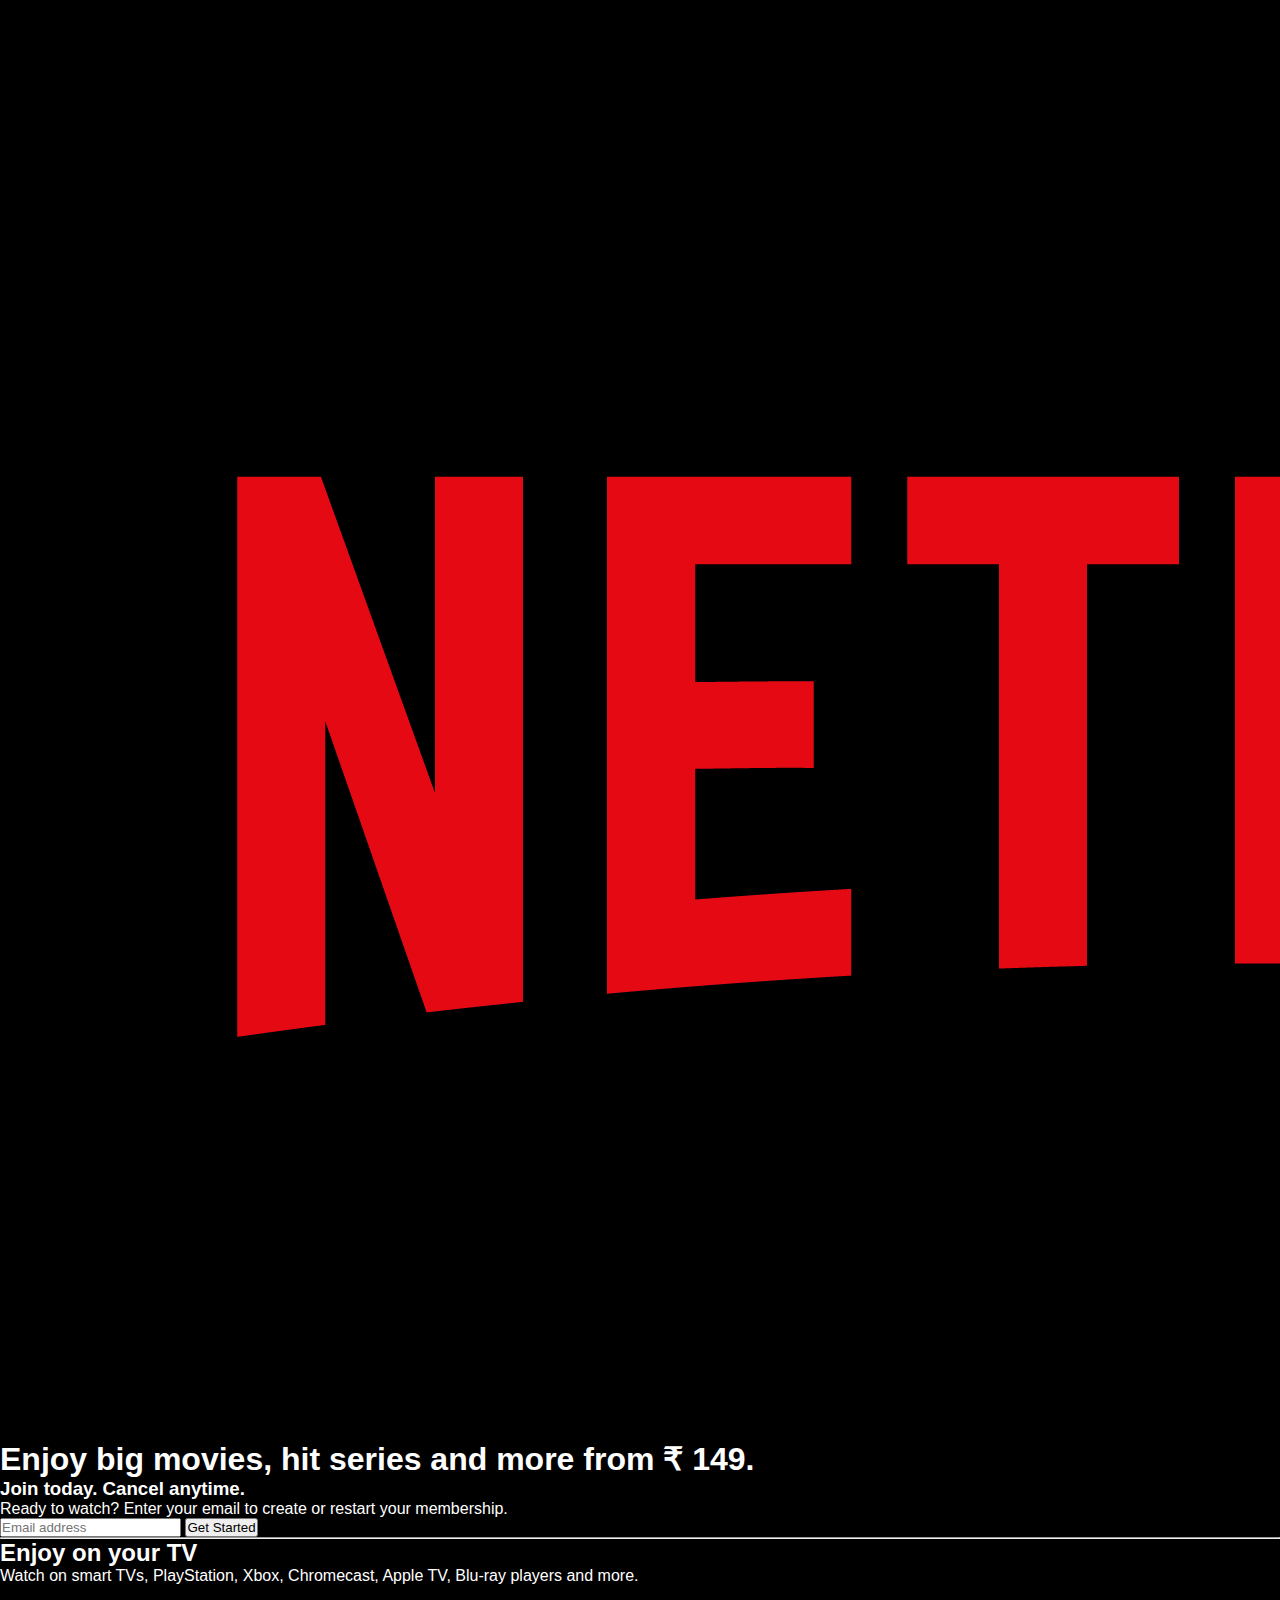
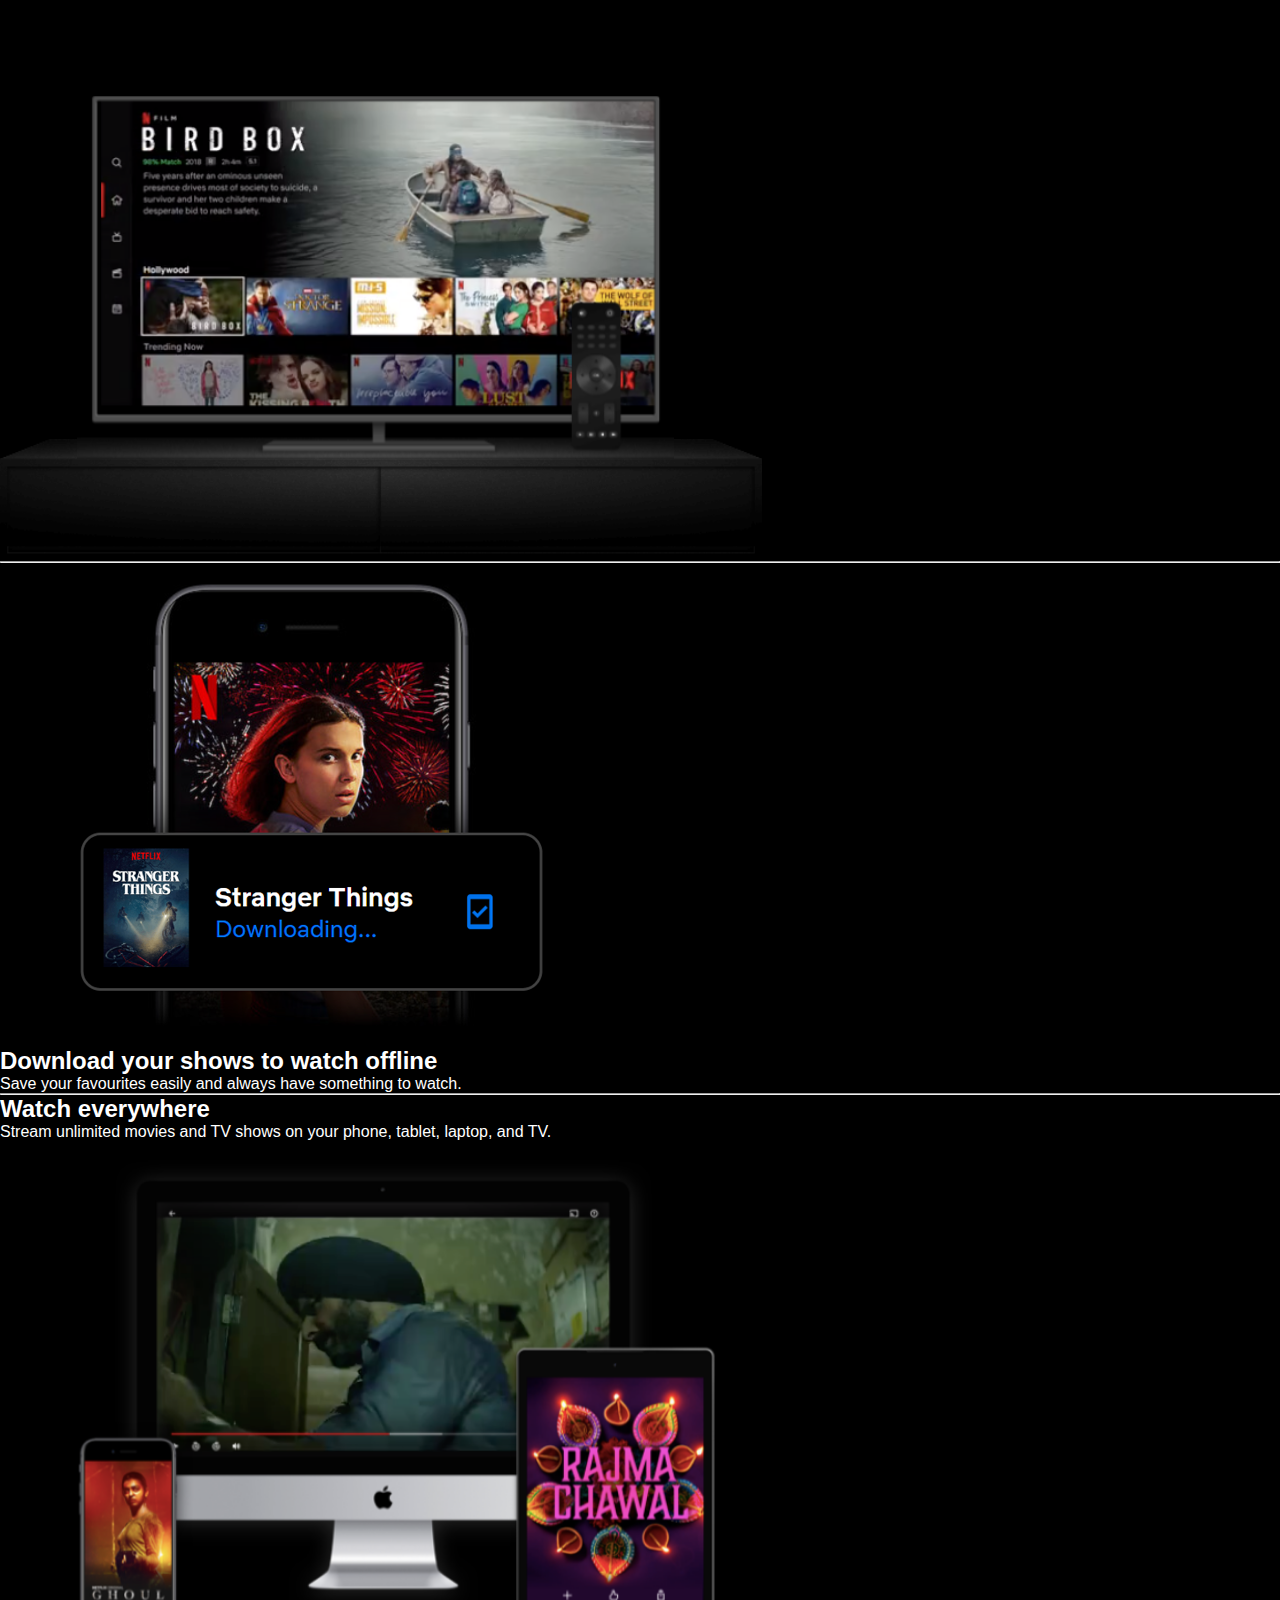
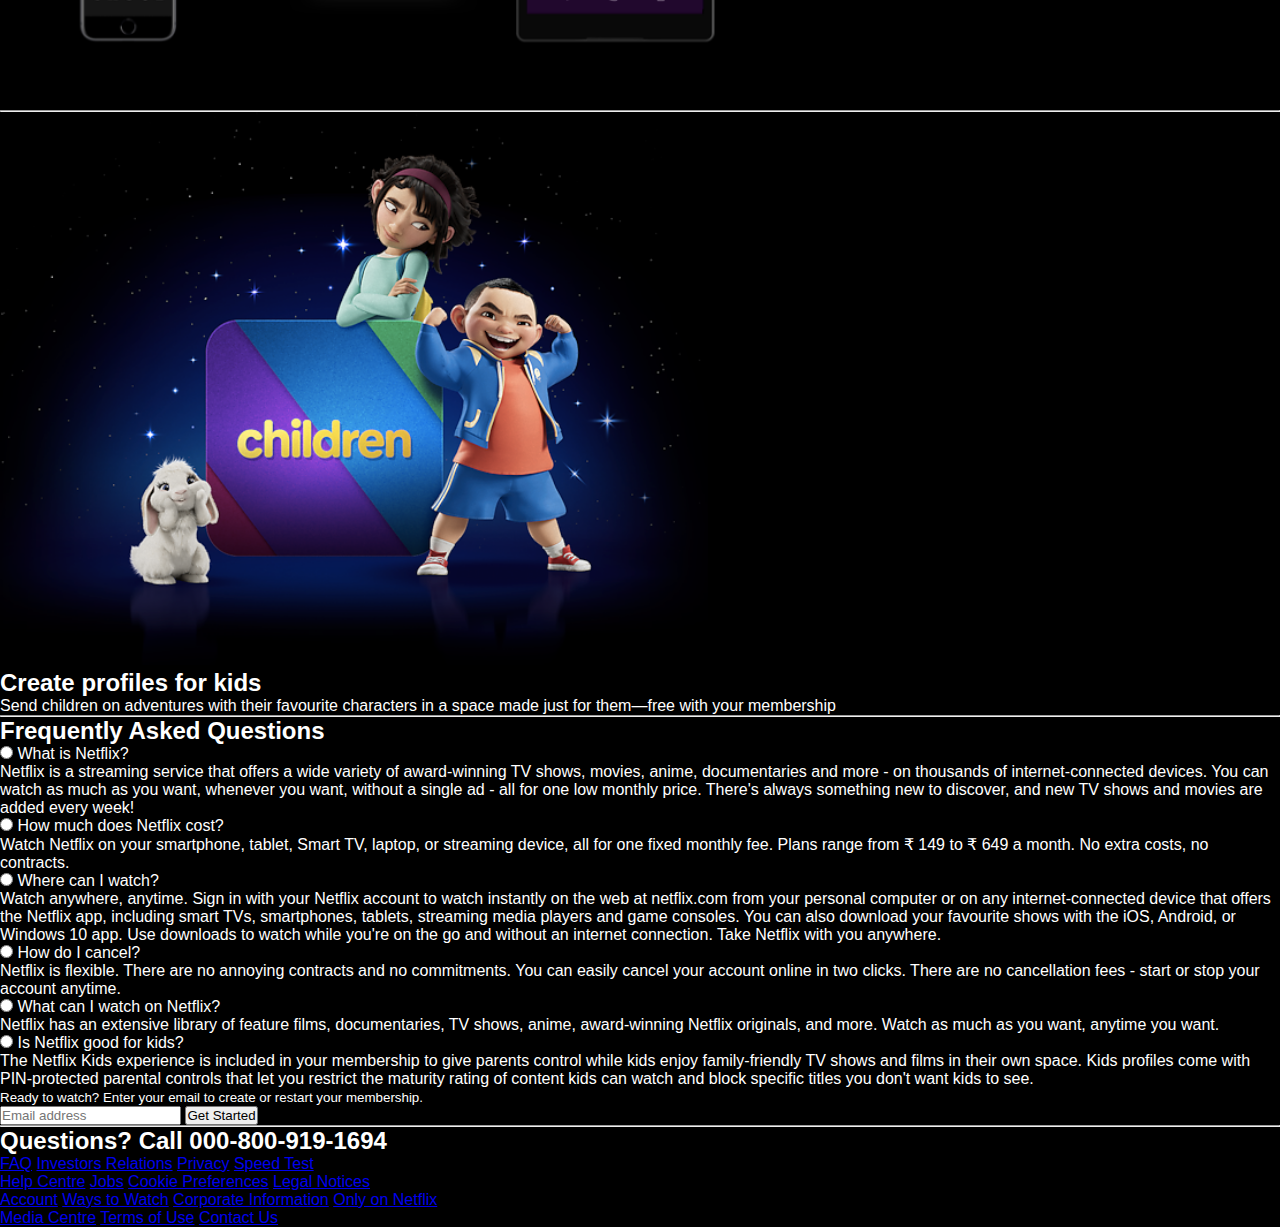
<file: Netflix homepage/index.html>
<!DOCTYPE html>
<html lang="en">

<head>
    <meta charset="UTF-8">
    <meta name="viewport" content="width=device-width, initial-scale=1.0">
    <title>Netflix Homepage</title>
    <link rel="icon" type="image/x-icon" href="favicon.png">
    <link rel="stylesheet" href="netflix.css">
    <link href='https://fonts.googleapis.com/css?family=Poppins' rel='stylesheet'>
</head>

<body>
    <div class="header">
        <nav>
            <img src="logo.png" class="logo">
            <div>
                <button class="language">English<img src="down.png"></button>
                <button>Sign In</button>
            </div>
        </nav>
        <div class="content">
            <h1>
                Enjoy big movies, hit series and more from ₹ 149.
            </h1>

            <h3>
                Join today. Cancel anytime.
            </h3>
            <p>
                Ready to watch? Enter your email to create or restart your membership.
            </p>
            <form class="email">
                <input type="email" placeholder="Email address" required>
                <button type="submit">Get Started</button>
            </form>
        </div>
    </div>

    <hr>

    <div class="features">
        <div class="row">
            <div class="text-col">
                <h2>
                    Enjoy on your TV
                </h2>
                <p>
                    Watch on smart TVs, PlayStation, Xbox, Chromecast, Apple TV, Blu-ray players and more.
                </p>
            </div>
            <div class="img-col">
                <img src="feature-1.png">
            </div>
        </div>
        <hr>
        <div class="row">
            <div class="img-col">
                <img src="feature-2.png">
            </div>
            <div class="text-col">
                <h2>
                    Download your shows to watch offline
                </h2>
                <p>
                    Save your favourites easily and always have something to watch.
                </p>
            </div>

        </div>
        <hr>
        <div class="row">
            <div class="text-col">
                <h2>
                    Watch everywhere
                </h2>
                <p>
                    Stream unlimited movies and TV shows on your phone, tablet, laptop, and TV.
                </p>
            </div>
            <div class="img-col">
                <img src="feature-3.png">
            </div>
        </div>
        <hr>
        <div class="row">
            <div class="img-col">
                <img src="feature-4.png">
            </div>
            <div class="text-col">
                <h2>
                    Create profiles for kids
                </h2>
                <p>
                    Send children on adventures with their favourite characters in a space made just for them—free with
                    your membership
                </p>
            </div>
            <hr>
        </div>
    </div>

    <div class="faq">
        <h2>Frequently Asked Questions</h2>
        <ul class="accordian">
            <li>
                <input type="radio" name="accordian" id="first">
                <label for="first">What is Netflix?</label>
                <div class="faq-content">
                    <p>
                        Netflix is a streaming service that offers a wide variety of award-winning TV shows, movies,
                        anime, documentaries and more - on thousands of internet-connected devices.

                        You can watch as much as you want, whenever you want, without a single ad - all for one low
                        monthly price. There's always something new to discover, and new TV shows and movies are added
                        every week!
                    </p>
                </div>
            </li>
           
            <li>
                <input type="radio" name="accordian" id="second">
                <label for="second">How much does Netflix cost?</label>
                <div class="faq-content">
                    <p>
                        Watch Netflix on your smartphone, tablet, Smart TV, laptop, or streaming device, all for one fixed monthly fee. Plans range from ₹ 149 to ₹ 649 a month. No extra costs, no contracts.
                    </p>
                </div>
            </li>

            <li>
                <input type="radio" name="accordian" id="third">
                <label for="third">Where can I watch?</label>
                <div class="faq-content">
                    <p>
                        Watch anywhere, anytime. Sign in with your Netflix account to watch instantly on the web at netflix.com from your personal computer or on any internet-connected device that offers the Netflix app, including smart TVs, smartphones, tablets, streaming media players and game consoles.

                        You can also download your favourite shows with the iOS, Android, or Windows 10 app. Use downloads to watch while you're on the go and without an internet connection. Take Netflix with you anywhere.
                    </p>
                </div>
            </li>

            <li>
                <input type="radio" name="accordian" id="fourth">
                <label for="fourth">How do I cancel?</label>
                <div class="faq-content">
                    <p>
                        Netflix is flexible. There are no annoying contracts and no commitments. You can easily cancel your account online in two clicks. There are no cancellation fees - start or stop your account anytime.
                    </p>
                </div>
            </li>

            <li>
                <input type="radio" name="accordian" id="fifth">
                <label for="fifth">What can I watch on Netflix?</label>
                <div class="faq-content">
                    <p>
                        Netflix has an extensive library of feature films, documentaries, TV shows, anime, award-winning Netflix originals, and more. Watch as much as you want, anytime you want.
                    </p>
                </div>
            </li>

            <li>
                <input type="radio" name="accordian" id="sixth">
                <label for="sixth">Is Netflix good for kids?</label>
                <div class="faq-content">
                    <p>
                        The Netflix Kids experience is included in your membership to give parents control while kids enjoy family-friendly TV shows and films in their own space.

                        Kids profiles come with PIN-protected parental controls that let you restrict the maturity rating of content kids can watch and block specific titles you don't want kids to see.
                    </p>
                </div>
            </li>
        </ul>
        <small>
            Ready to watch? Enter your email to create or restart your membership.
        </small>
        <form class="email">
            <input type="email" placeholder="Email address" required>
            <button type="submit">Get Started</button>
        </form>
    </div>
    <hr>

    <div class="footer">
        <h2>Questions? Call 000-800-919-1694</h2>

        <div class="row">
            <div class="cols">
               <a href="#">FAQ</a> 
               <a href="#">Investors Relations</a> 
               <a href="#">Privacy</a> 
               <a href="#">Speed Test</a> 
            </div>

            <div class="cols">
                <a href="#">Help Centre</a> 
                <a href="#">Jobs</a> 
                <a href="#">Cookie Preferences</a> 
                <a href="#">Legal Notices</a> 
             </div>

             <div class="cols">
                <a href="#">Account</a> 
                <a href="#">Ways to Watch</a> 
                <a href="#">Corporate Information</a> 
                <a href="#">Only on Netflix</a> 
             </div>

             <div class="cols">
                <a href="#">Media Centre</a> 
                <a href="#">Terms of Use</a> 
                <a href="#">Contact Us</a> 
             </div>
        </div>
    </div>
</body>

</html>
</file>
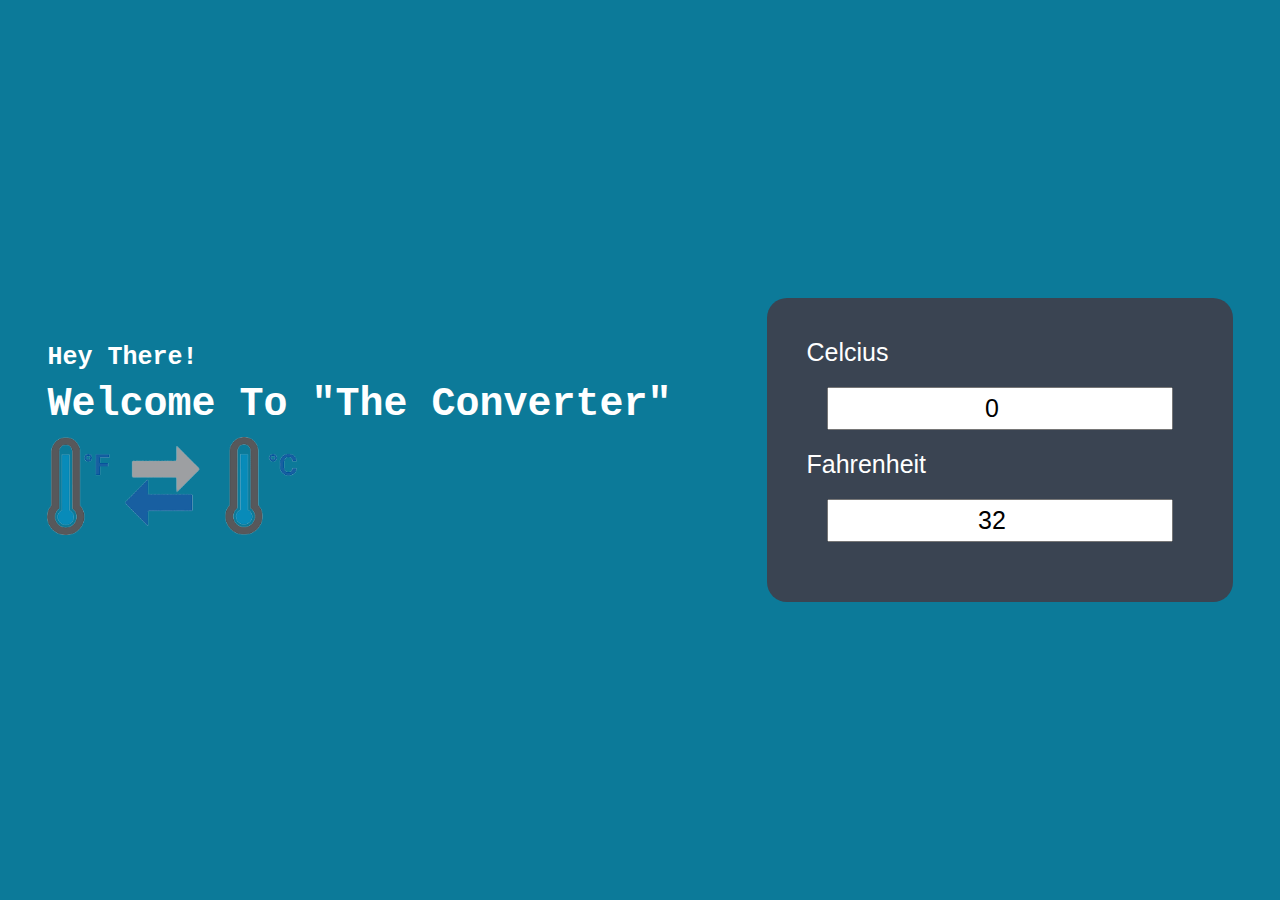
<file: The Converter/index.html>
<!DOCTYPE html>
<html lang="en">

<head>
    <head>
        <link rel="stylesheet" type="text/css" href="Converter.css">
     </head>
    <meta charset="UTF-8">
    <meta name="viewport" content="width=device-width, initial-scale=1.0">
    <title>The Converter</title>
    
    
</head>

<body>
    <div class="main">
        <div class="welcome">
            <h3>
                Hey There!
            </h3>
            <h1>
                Welcome To "The Converter"
                <h1>
                    <img src="converter logo.jpg" id="logo">
        </div>
        <div class="container">
            <div class="input-div">
                <label>Celcius</label>
                <br>
                <input type="number" value="0" id="cel" class="input">
            </div>
            <div class="input-div">
                <label>Fahrenheit</label>
                <br>
                <input type="number" value="32" id="fah" class="input">
            </div>
        </div>
    </div>
</body>
<script src="converter.js">
    
</script>
</html>
</file>
<file: The Converter/Converter.css>
*{
    margin: 0;
    padding: 0;
    font-family: sans-serif;
    box-sizing: border-box;
}

.main{
    width: 100%;
    height: 100vh;
    background-color: #0c7a99;
    display: flex;
    justify-content: space-around;
    align-items: center;

}

h1{
    color: #ffffff;
    font-family: 'Courier New', Courier, monospace;
    font-size: 40px;
    margin: 10px 0;
}

h3{
    color: #ffffff;
    font-family: 'Courier New', Courier, monospace;
    font-size: 25px;
}

#logo{
    width: 250px;
}

.container{
    background-color: #3a4452;
    padding: 40px;
    border-radius: 20px;
    color: #fff;
    font-size: 25px;
}

.input{
    padding: 5px 10px;
    margin: 20px;
    font-size: 25px;
    text-align: center;
}
</file>
<file: Netflix homepage/netflix.css>
/* Reset some default styles for better consistency */
* {
    margin: 0;
    padding: 0;
    box-sizing: border-box;
}

/* Basic styling for the body */
body {
    font-family: Arial, sans-serif;
    background-color: #000;
    color: #fff;
}

/* Header styles */
header {
    background-color: #111;
    display: flex;
    justify-content: space-between;
    align-items: center;
    padding: 10px 30px;
}

nav {
    display: flex;
    align-items: center;
}

.logo img {
    width: 100px;
}

.nav-links {
    list-style: none;
    display: flex;
    margin-left: 30px;
}

.nav-links li {
    margin-right: 20px;
}

.nav-links a {
    text-decoration: none;
    color: #fff;
    font-weight: bold;
}

.search input {
    padding: 10px;
    border: none;
    background-color: #333;
    color: #fff;
}

/* Hero section styles */
.hero {
    background-image: url('netflix-hero.jpg');
    background-size: cover;
    background-position: center;
    text-align: center;
    padding: 100px 0;
}

.hero-text h1 {
    font-size: 48px;
    margin-bottom: 20px;
}

.hero-text p {
    font-size: 24px;
    margin-bottom: 30px;
}

.hero-text button {
    padding: 10px 20px;
    background-color: #e50914;
    color: #fff;
    font-size: 18px;
    border: none;
    cursor: pointer;
}

/* Featured section styles (placeholder) */
.featured {
    padding: 50px;
}

/* Footer styles (placeholder) */
footer {
    background-color: #111;
    padding: 20px;
    text-align: center;
}
</file>
